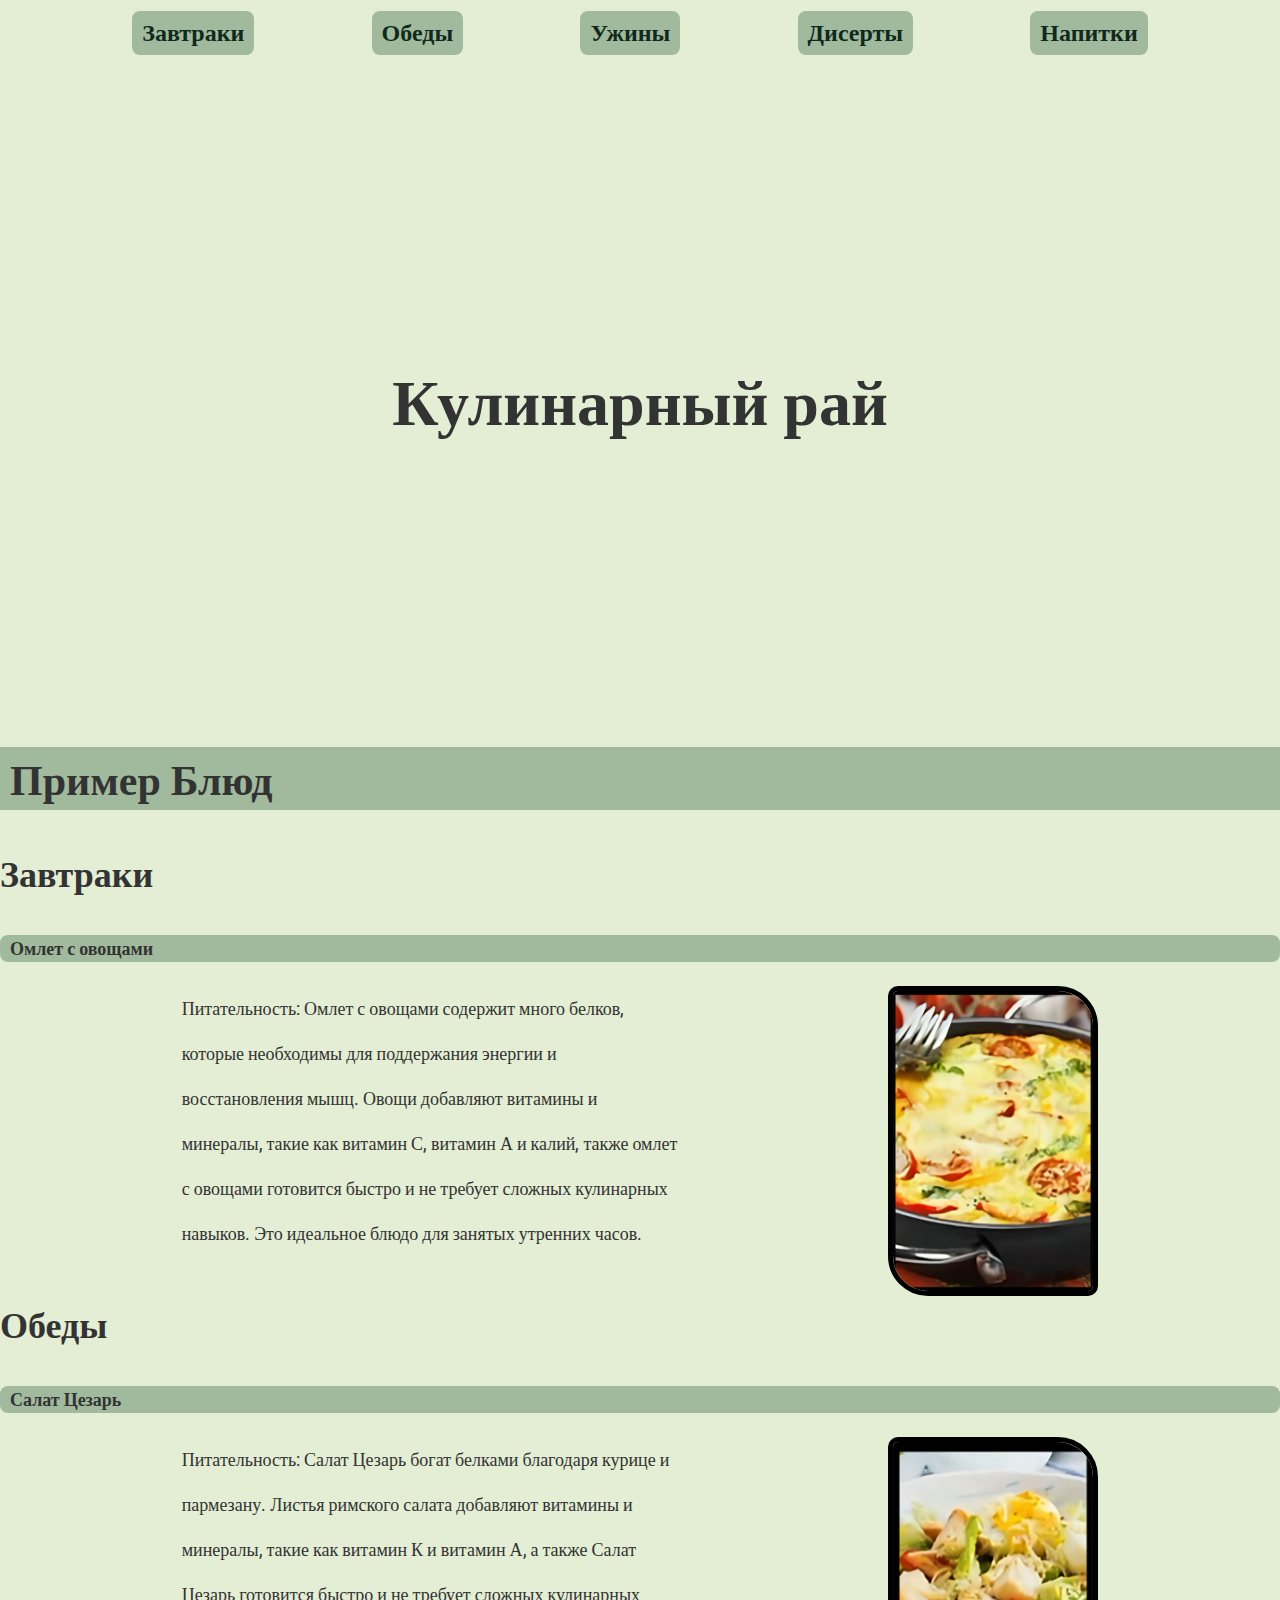
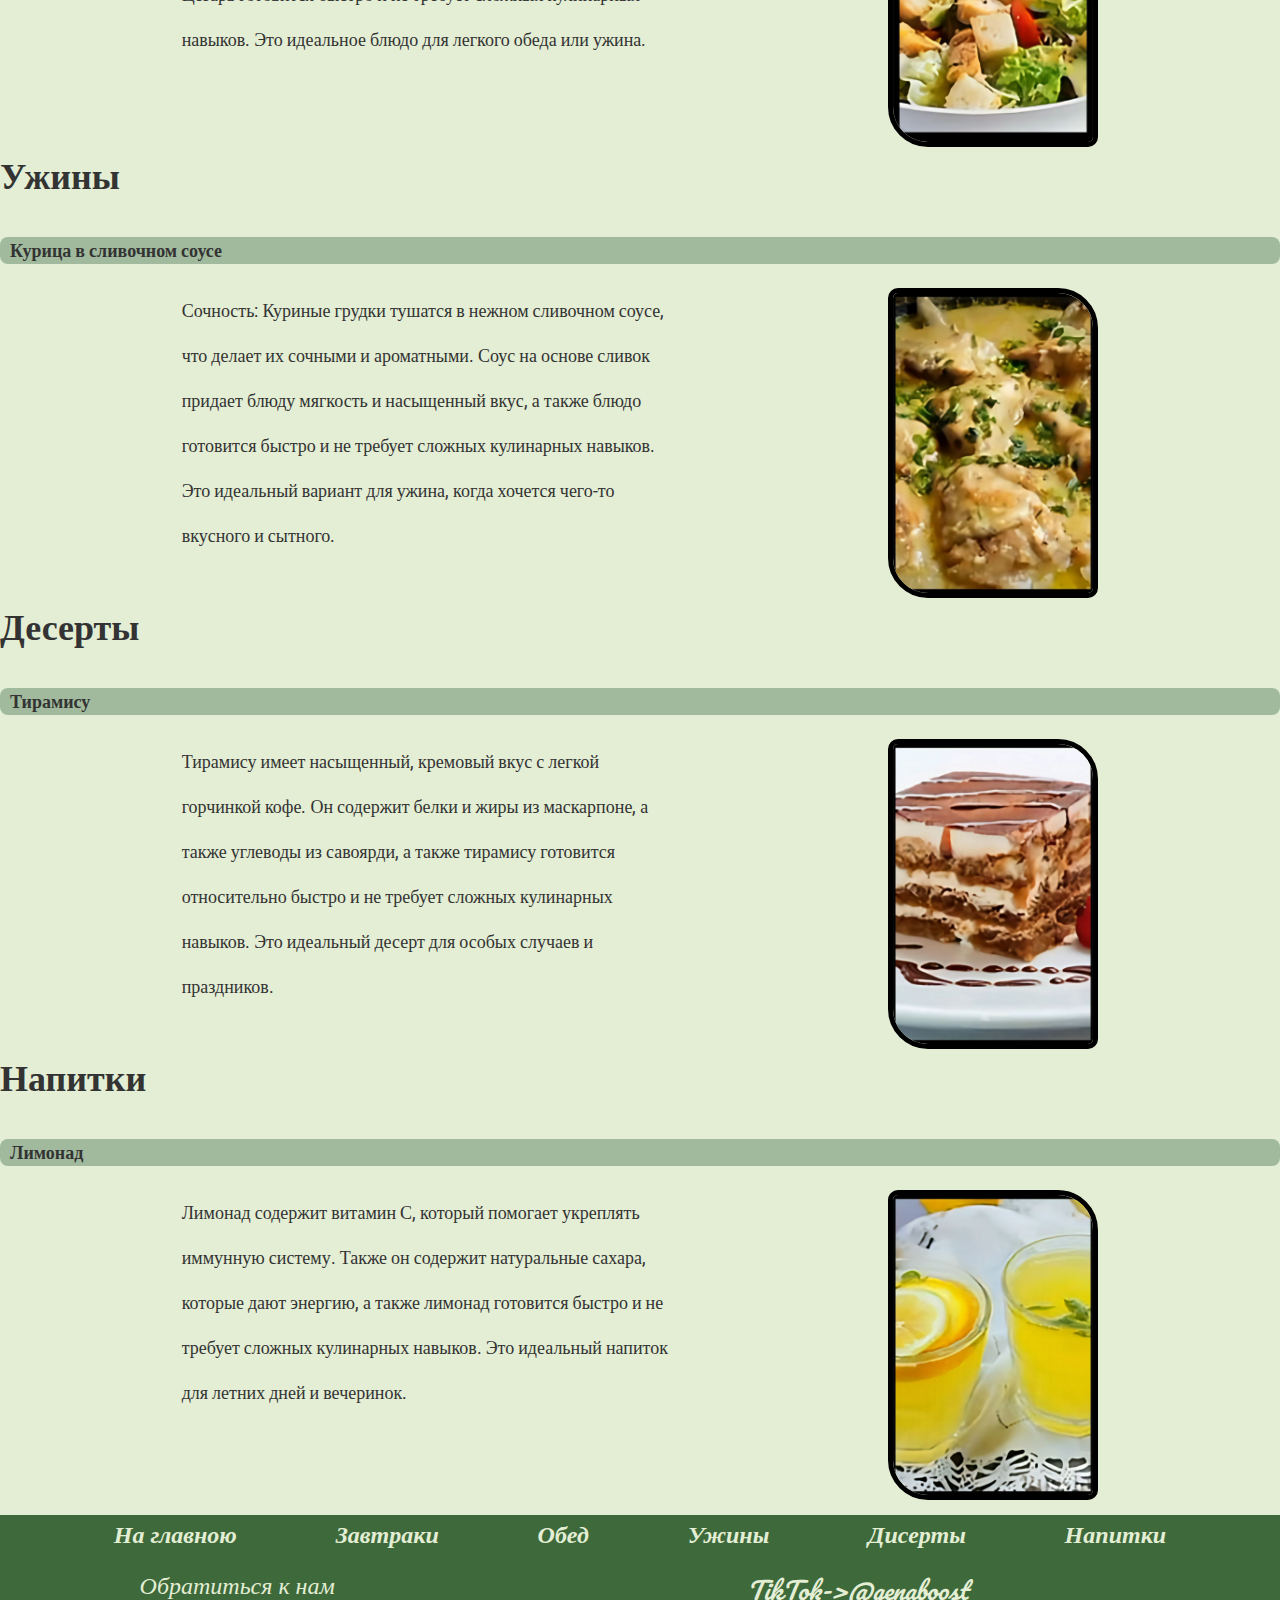
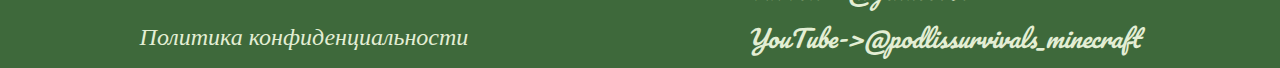
<file: index.html>
<!DOCTYPE html>
<html lang="en">
  <head>
    <meta charset="UTF-8" />
    <meta name="viewport" content="width=device-width, initial-scale=1.0" />
    <title>kulinar</title>
    <link rel="stylesheet" href="./css/index.css" />
  </head>
  <body>
    <header>
      <div class="conteiner">
        <div>
          <nav>
            <ul class="menu">
              <div><a href="#Breakfast" class="menu-title">Завтраки</a></div>
              <div><a href="#Lunch" class="menu-title">Обеды</a></div>
              <div><a href="#Dinner" class="menu-title">Ужины</a></div>
              <div><a href="#Dissertation" class="menu-title">Дисерты</a></div>
              <div><a href="#Beverages" class="menu-title">Напитки</a></div>
            </ul>
          </nav>
        </div>
      </div>
    </header>
    <main>
      <section>
        <div class="conteiner">
          <h1>Кулинарный рай</h1>
        </div>
      </section>
      <section class="Lots-of-dishes-section">
        <div class="conteiner"><h2 class="Lots-of-dishes">Пример Блюд</h2></div>
      </section>
      <section>
        <div class="conteiner">
          <h3 id="Breakfast">Завтраки</h3>
          <h4 class="Dishes Lots-of-dishes">Омлет с овощами</h4>
          <div class="Dishes-title">
            <p class="Dishes-text">
              Питательность: Омлет с овощами содержит много белков, которые
              необходимы для поддержания энергии и восстановления мышц. Овощи
              добавляют витамины и минералы, такие как витамин С, витамин А и
              калий, также омлет с овощами готовится быстро и не требует сложных
              кулинарных навыков. Это идеальное блюдо для занятых утренних
              часов.
            </p>
            <div><img src="./img/amlet.svg" alt="" class="img-dishes" /></div>
          </div>
        </div>
      </section>
      <section>
        <div class="conteiner">
          <h3 id="Lunch">Обеды</h3>
          <h4 class="Dishes Lots-of-dishes">Салат Цезарь</h4>
          <div class="Dishes-title">
            <p class="Dishes-text">
              Питательность: Салат Цезарь богат белками благодаря курице и
              пармезану. Листья римского салата добавляют витамины и минералы,
              такие как витамин К и витамин А, а также Салат Цезарь готовится
              быстро и не требует сложных кулинарных навыков. Это идеальное
              блюдо для легкого обеда или ужина.
            </p>
            <div><img src="./img/salat.svg" alt="" class="img-dishes" /></div>
          </div>
        </div>
      </section>
      <section>
        <div class="conteiner">
          <h3 id="Dinner">Ужины</h3>
          <h4 class="Dishes Lots-of-dishes">Курица в сливочном соусе</h4>
          <div class="Dishes-title">
            <p class="Dishes-text">
              Сочность: Куриные грудки тушатся в нежном сливочном соусе, что
              делает их сочными и ароматными. Соус на основе сливок придает
              блюду мягкость и насыщенный вкус, а также блюдо готовится быстро и
              не требует сложных кулинарных навыков. Это идеальный вариант для
              ужина, когда хочется чего-то вкусного и сытного.
            </p>
            <div><img src="./img/kyrisa.svg" alt="" class="img-dishes" /></div>
          </div>
        </div>
      </section>
      <section>
        <div class="conteiner">
          <h3 id="Dissertation">Десерты</h3>
          <h4 class="Dishes Lots-of-dishes">Тирамису</h4>
          <div class="Dishes-title">
            <p class="Dishes-text">
              Тирамису имеет насыщенный, кремовый вкус с легкой горчинкой кофе.
              Он содержит белки и жиры из маскарпоне, а также углеводы из
              савоярди, а также тирамису готовится относительно быстро и не
              требует сложных кулинарных навыков. Это идеальный десерт для
              особых случаев и праздников.
            </p>
            <div>
              <img src="./img/chisceke.svg" alt="" class="img-dishes" />
            </div>
          </div>
        </div>
      </section>
      <section>
        <div class="conteiner">
          <h3 id="Beverages">Напитки</h3>
          <h4 class="Dishes Lots-of-dishes">Лимонад</h4>
          <div class="Dishes-title">
            <p class="Dishes-text">
              Лимонад содержит витамин С, который помогает укреплять иммунную
              систему. Также он содержит натуральные сахара, которые дают
              энергию, а также лимонад готовится быстро и не требует сложных
              кулинарных навыков. Это идеальный напиток для летних дней и
              вечеринок.
            </p>
            <div>
              <img src="./img/limonade.svg" alt="" class="img-dishes" />
            </div>
          </div>
        </div>
      </section>
    </main>
    <footer>
      <div class="conteiner">
        <address>
          <div>
            <ul class="menu">
              <li><a href="./index.html">На главною</a></li>
              <li><a href="./Breakfast.html" target="_blank">Завтраки</a></li>
              <li><a href="./Lunch.html" target="_blank">Обед</a></li>
              <li><a href="./Dinner.html" target="_blank">Ужины</a></li>
              <li><a href="./Dissertation.html" target="_blank">Дисерты</a></li>
              <li><a href="./Beverages.html" target="_blank">Напитки</a></li>
            </ul>
          </div>
          <div class="address-bottom">
            <div class="address-mailto-politik">
              <a
                href="mailto:ga045489@gmail.com"
                class="address-mailto"
                target="_blank"
                >Обратиться к нам</a
              >
              <a
                href="./politik.kon.html"
                class="address-politik"
                target="_blank"
                >Политика конфиденциальности</a
              >
            </div>
            <div class="address-YouTube-TikTok">
              <a
                href="https://www.tiktok.com/@genaboost?is_from_webapp=1&sender_device=pc"
                class="tiktok"
                target="_blank"
                >TikTok->@genaboost</a
              >
              <a
                href="https://www.youtube.com/@podlissurvivals_minecraft"
                class="youtube"
                target="_blank"
                >YouTube->@podlissurvivals_minecraft</a
              >
            </div>
          </div>
        </address>
      </div>
    </footer>
  </body>
</html>
</file>
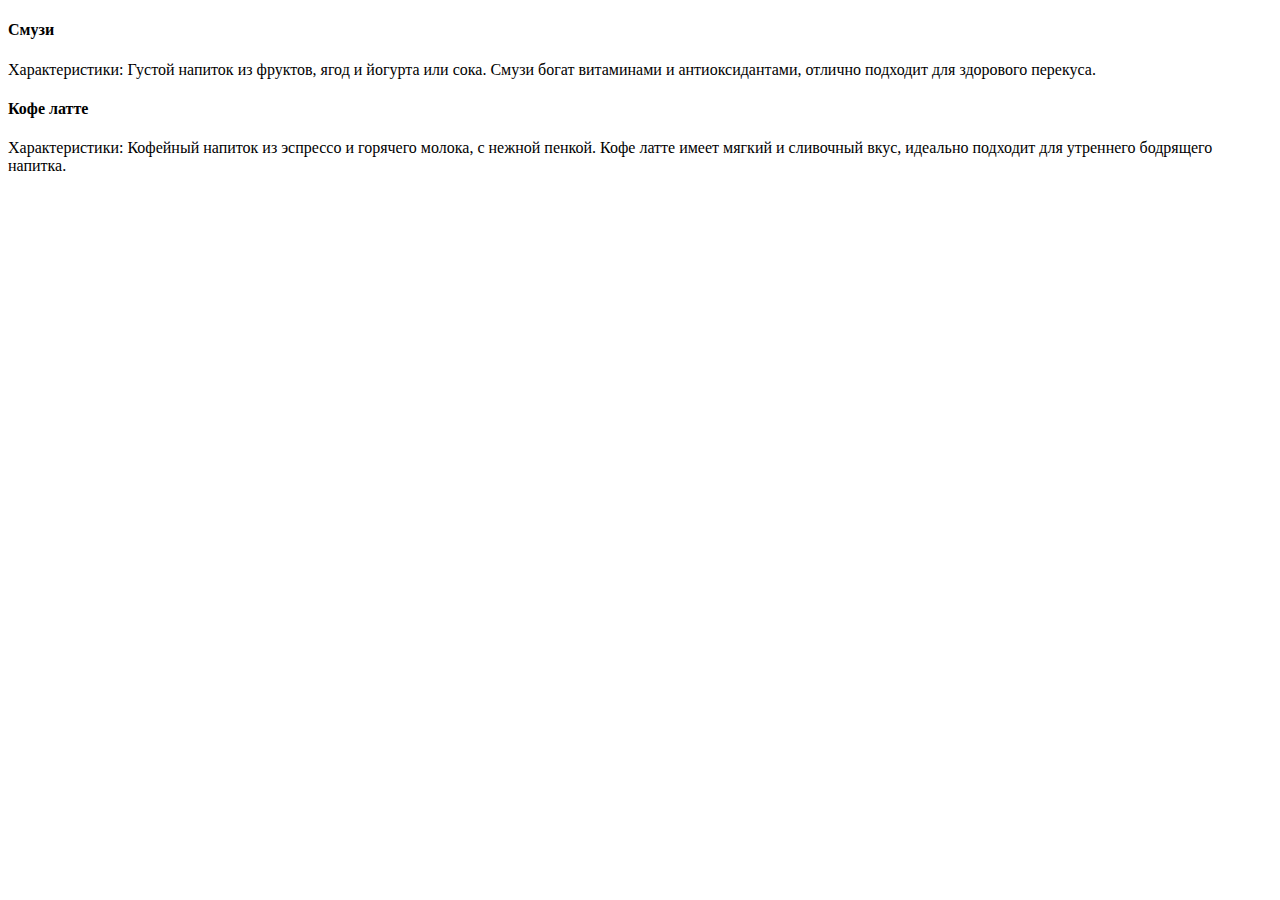
<file: Beverages.html>
<!DOCTYPE html>
<html lang="en">
  <head>
    <meta charset="UTF-8" />
    <meta name="viewport" content="width=device-width, initial-scale=1.0" />
    <title>Document</title>
  </head>
  <body>
    <h4>Смузи</h4>
    <p>
      Характеристики: Густой напиток из фруктов, ягод и йогурта или сока. Смузи
      богат витаминами и антиоксидантами, отлично подходит для здорового
      перекуса.
    </p>
    <h4>Кофе латте</h4>
    <p>
      Характеристики: Кофейный напиток из эспрессо и горячего молока, с нежной
      пенкой. Кофе латте имеет мягкий и сливочный вкус, идеально подходит для
      утреннего бодрящего напитка.
    </p>
  </body>
</html>
</file>
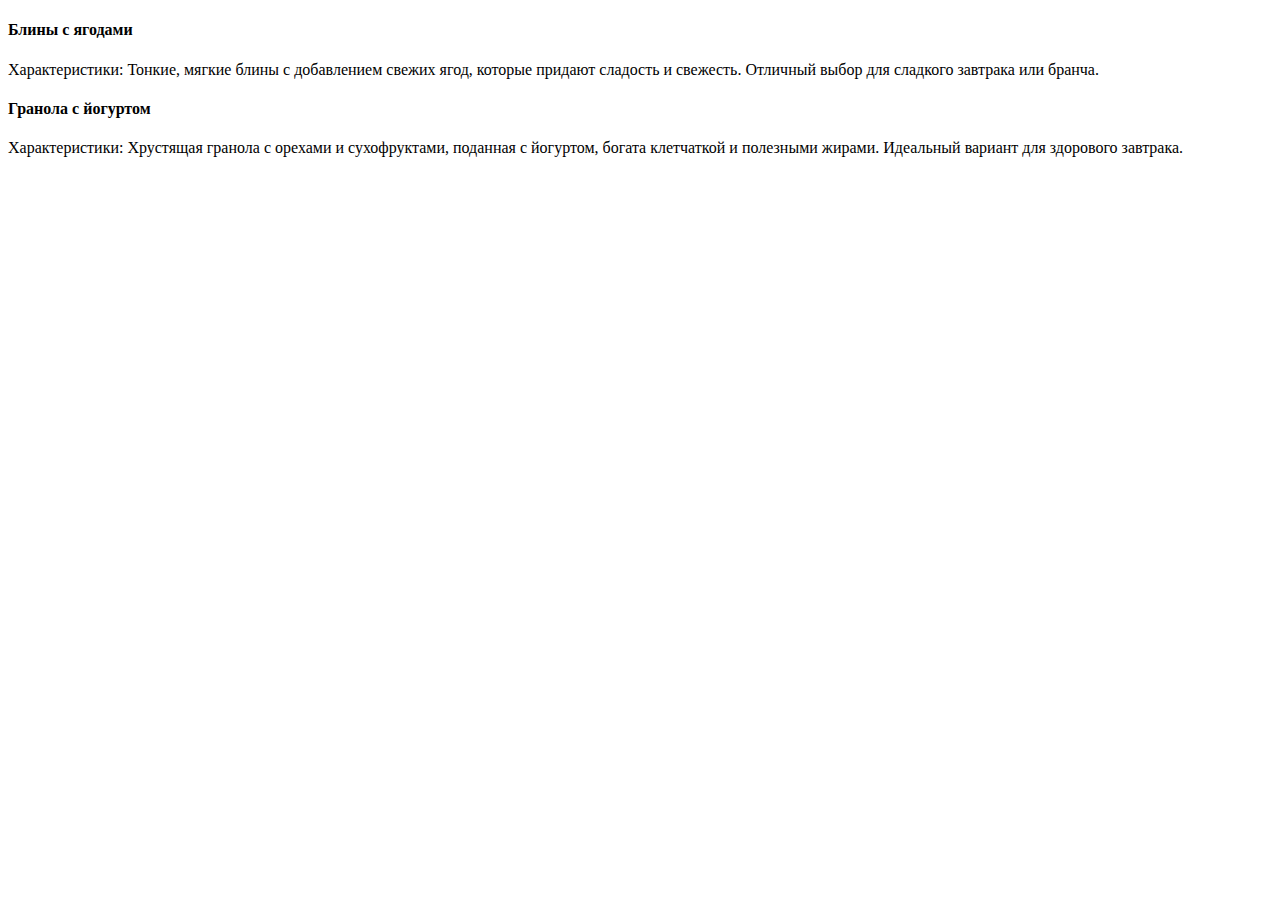
<file: Breakfast.html>
<!DOCTYPE html>
<html lang="en">
  <head>
    <meta charset="UTF-8" />
    <meta name="viewport" content="width=device-width, initial-scale=1.0" />
    <title>Document</title>
  </head>
  <body>
    <h4>Блины с ягодами</h4>
    <p>
      Характеристики: Тонкие, мягкие блины с добавлением свежих ягод, которые
      придают сладость и свежесть. Отличный выбор для сладкого завтрака или
      бранча.
    </p>
    <h4>Гранола с йогуртом</h4>
    <p>
      Характеристики: Хрустящая гранола с орехами и сухофруктами, поданная с
      йогуртом, богата клетчаткой и полезными жирами. Идеальный вариант для
      здорового завтрака.
    </p>
  </body>
</html>
</file>
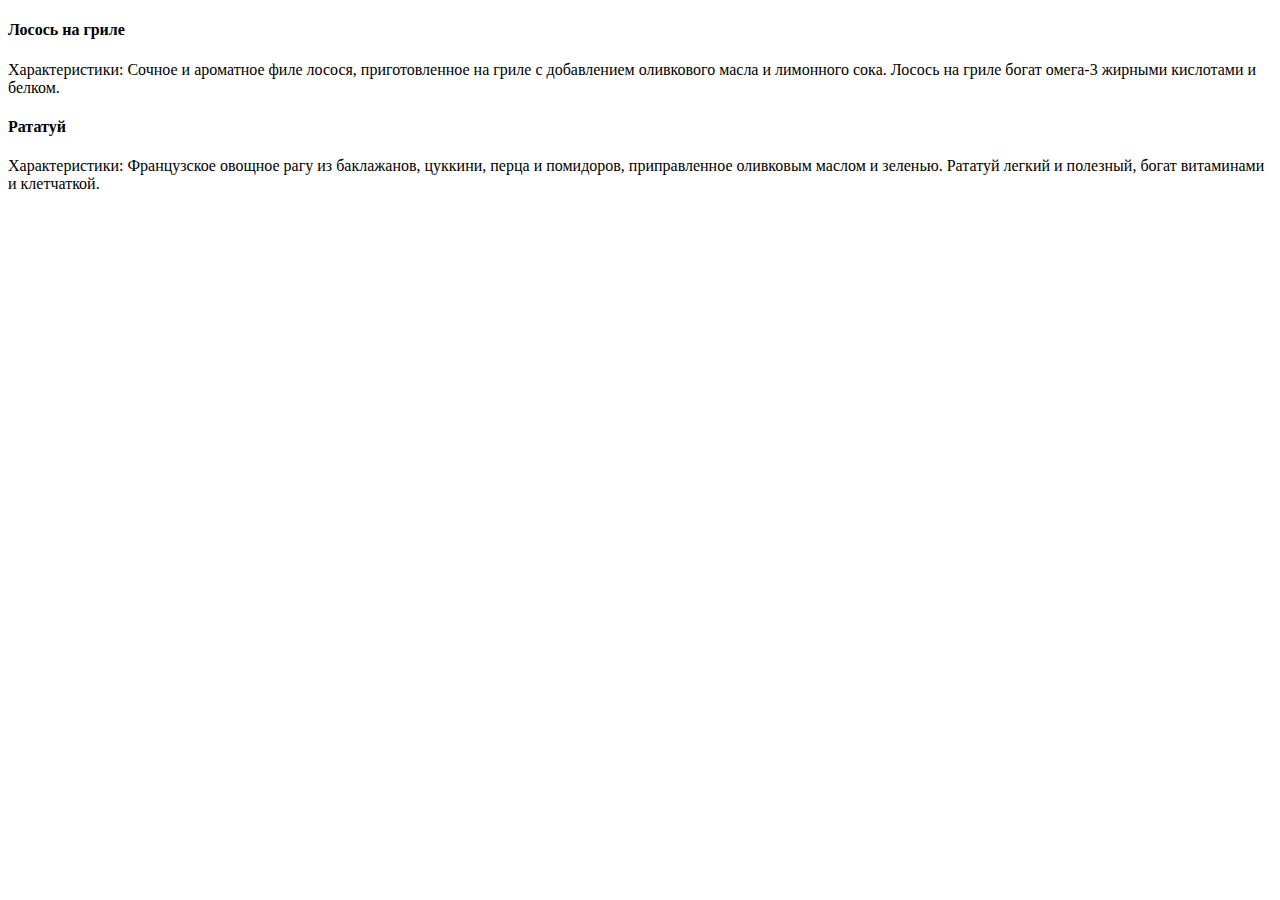
<file: Dinner.html>
<!DOCTYPE html>
<html lang="en">
  <head>
    <meta charset="UTF-8" />
    <meta name="viewport" content="width=device-width, initial-scale=1.0" />
    <title>Document</title>
  </head>
  <body>
    <h4>Лосось на гриле</h4>
    <p>
      Характеристики: Сочное и ароматное филе лосося, приготовленное на гриле с
      добавлением оливкового масла и лимонного сока. Лосось на гриле богат
      омега-3 жирными кислотами и белком.
    </p>
    <h4>Рататуй</h4>
    <p>
      Характеристики: Французское овощное рагу из баклажанов, цуккини, перца и
      помидоров, приправленное оливковым маслом и зеленью. Рататуй легкий и
      полезный, богат витаминами и клетчаткой.
    </p>
  </body>
</html>
</file>
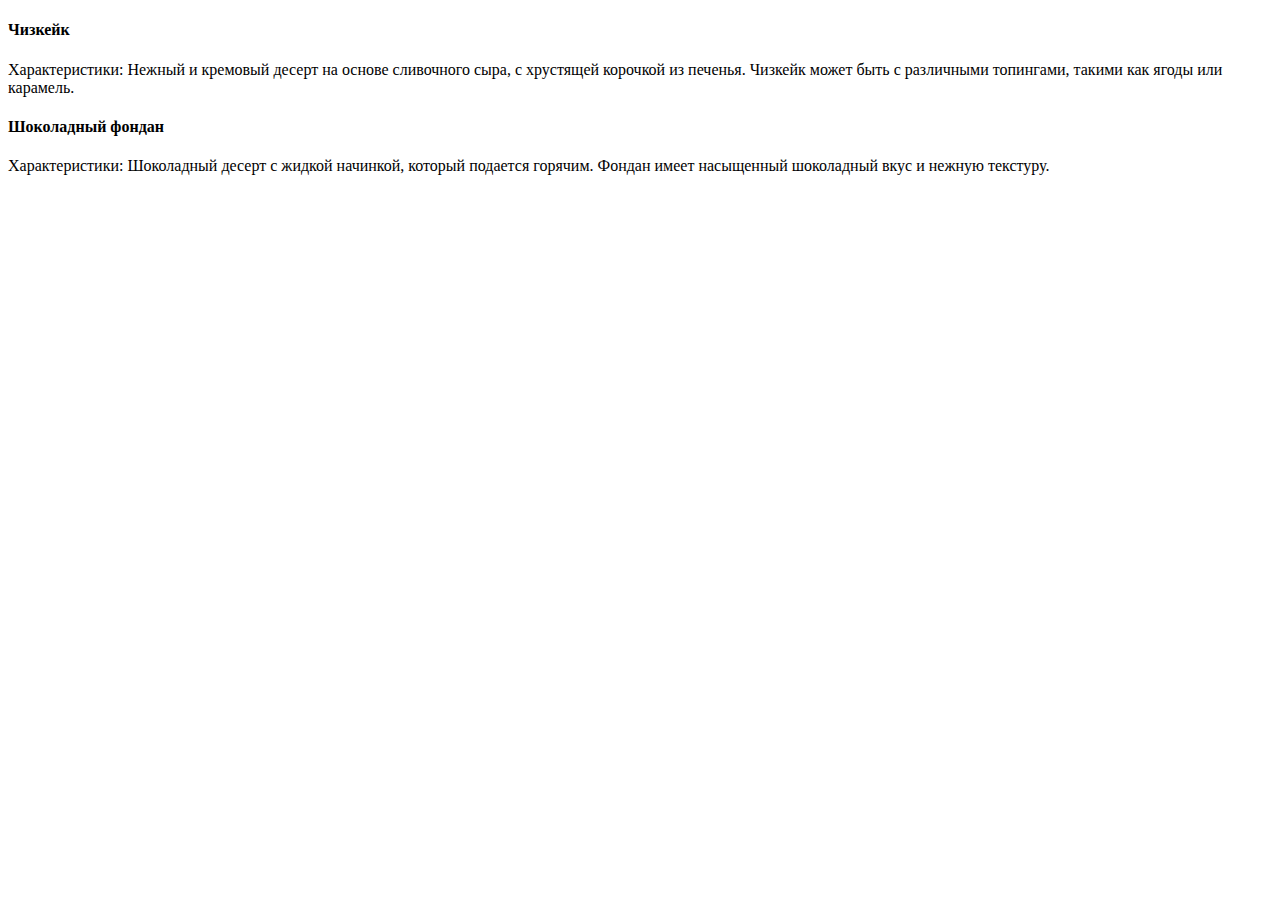
<file: Dissertation.html>
<!DOCTYPE html>
<html lang="en">
  <head>
    <meta charset="UTF-8" />
    <meta name="viewport" content="width=device-width, initial-scale=1.0" />
    <title>Document</title>
  </head>
  <body>
    <h4>Чизкейк</h4>
    <p>
      Характеристики: Нежный и кремовый десерт на основе сливочного сыра, с
      хрустящей корочкой из печенья. Чизкейк может быть с различными топингами,
      такими как ягоды или карамель.
    </p>
    <h4>Шоколадный фондан</h4>
    <p>
      Характеристики: Шоколадный десерт с жидкой начинкой, который подается
      горячим. Фондан имеет насыщенный шоколадный вкус и нежную текстуру.
    </p>
  </body>
</html>
</file>
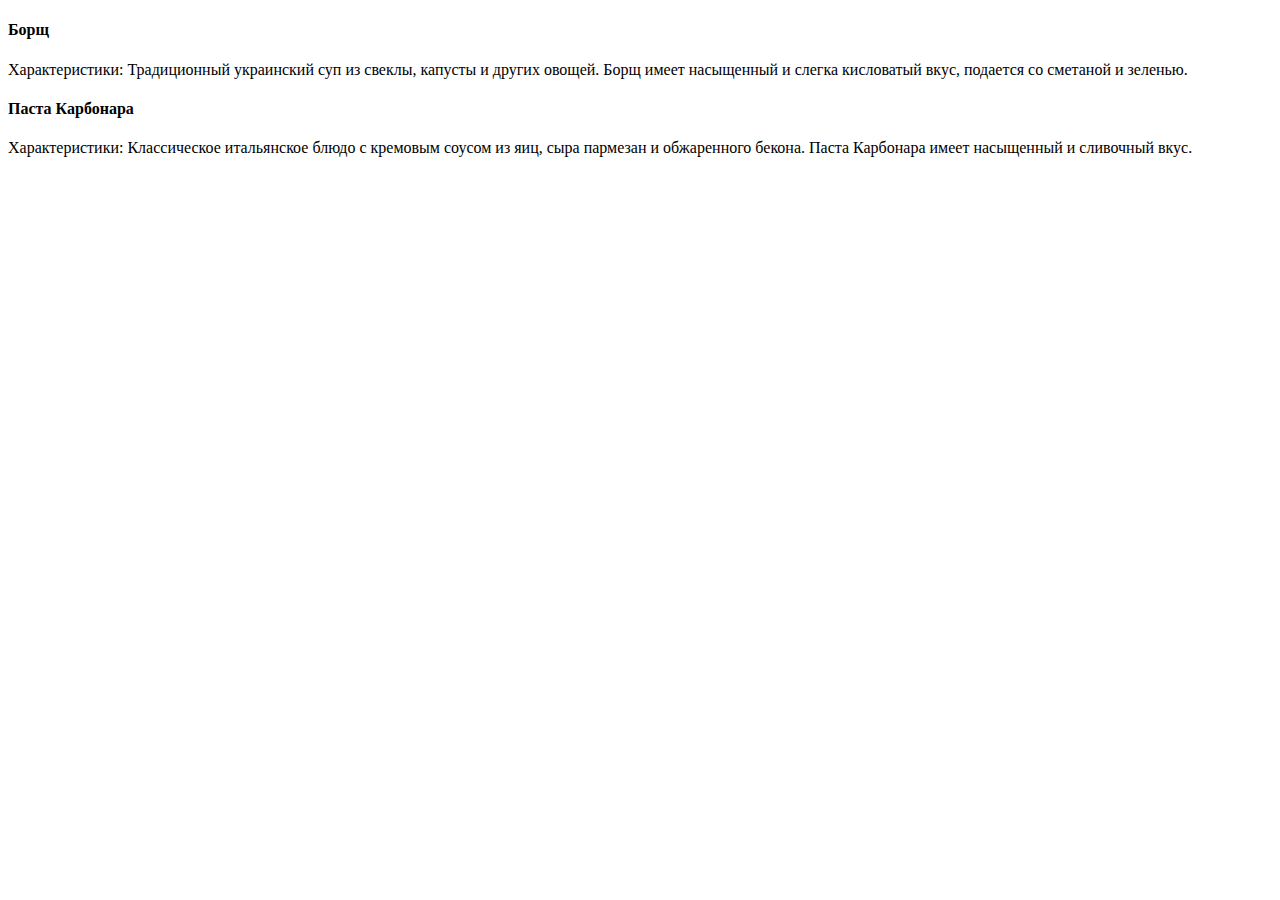
<file: Lunch.html>
<!DOCTYPE html>
<html lang="en">
  <head>
    <meta charset="UTF-8" />
    <meta name="viewport" content="width=device-width, initial-scale=1.0" />
    <title>Document</title>
  </head>
  <body>
    <h4>Борщ</h4>
    <p>
      Характеристики: Традиционный украинский суп из свеклы, капусты и других
      овощей. Борщ имеет насыщенный и слегка кисловатый вкус, подается со
      сметаной и зеленью.
    </p>
    <h4>Паста Карбонара</h4>
    <p>
      Характеристики: Классическое итальянское блюдо с кремовым соусом из яиц,
      сыра пармезан и обжаренного бекона. Паста Карбонара имеет насыщенный и
      сливочный вкус.
    </p>
  </body>
</html>
</file>
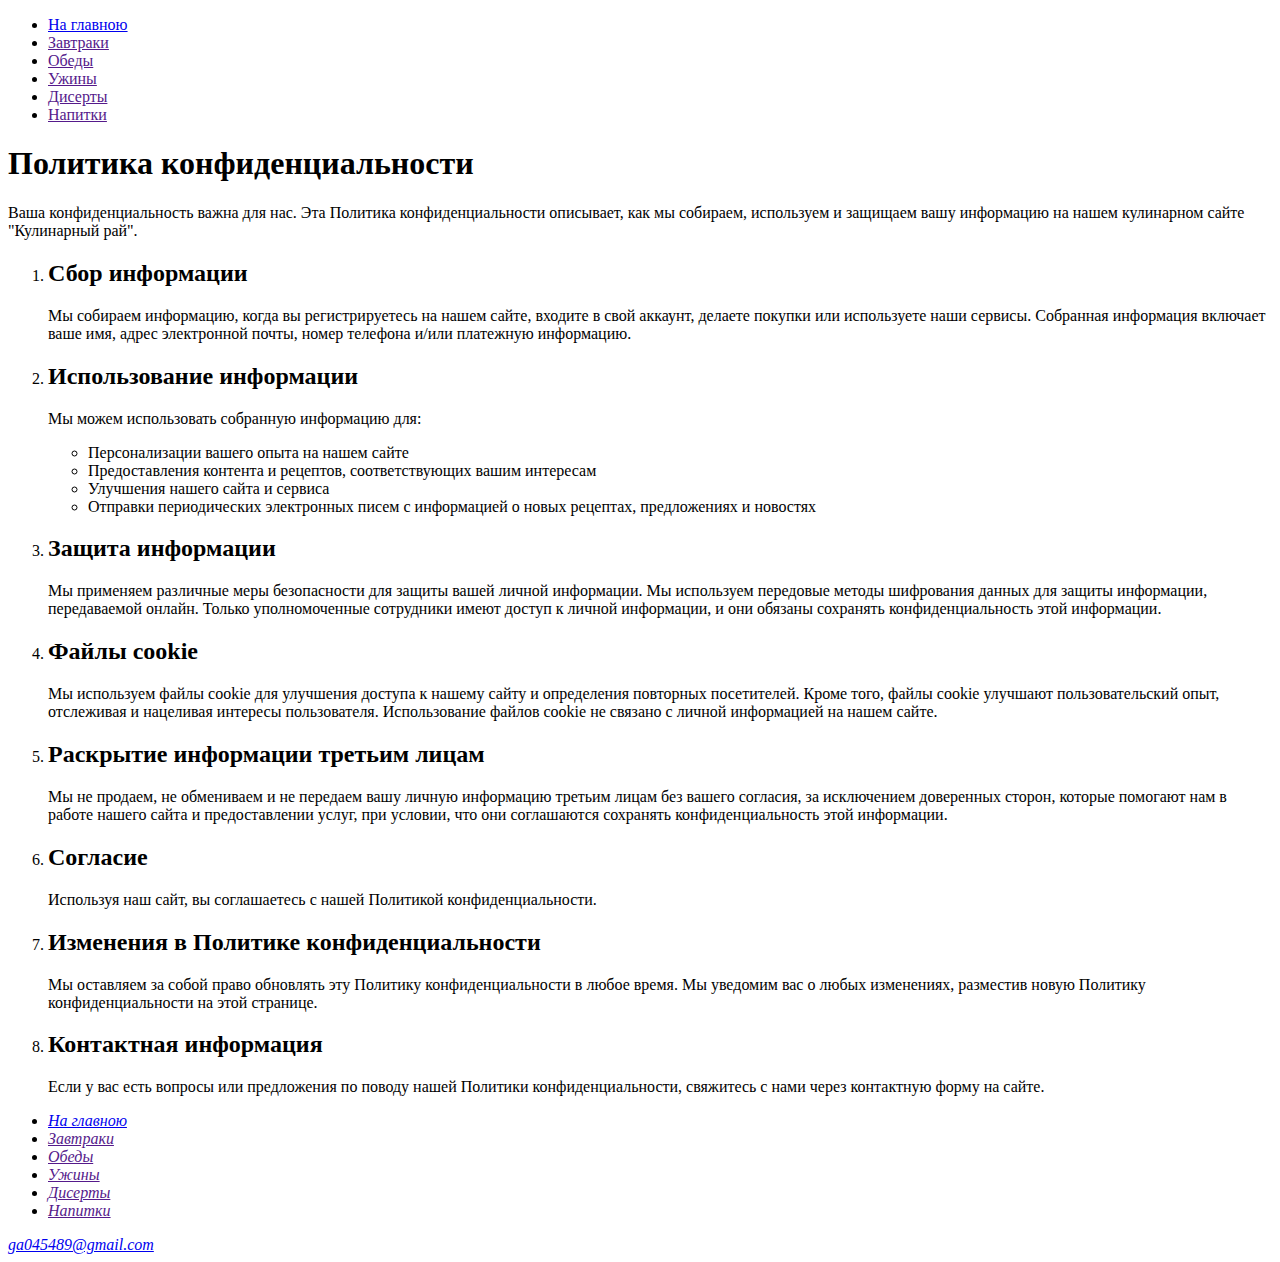
<file: politik.kon.html>
<!DOCTYPE html>
<html lang="en">
  <head>
    <meta charset="UTF-8" />
    <meta name="viewport" content="width=device-width, initial-scale=1.0" />
    <title>Document</title>
  </head>
  <body>
    <header>
      <nav>
        <ul>
          <li><a href="./index.html">На главною</a></li>
          <li><a href="">Завтраки</a></li>
          <li><a href="">Обеды</a></li>
          <li><a href="">Ужины</a></li>
          <li><a href="">Дисерты</a></li>
          <li><a href="">Напитки</a></li>
        </ul>
      </nav>
    </header>
    <main>
      <section>
        <h1>Политика конфиденциальности</h1>
        <p>
          Ваша конфиденциальность важна для нас. Эта Политика конфиденциальности
          описывает, как мы собираем, используем и защищаем вашу информацию на
          нашем кулинарном сайте "Кулинарный рай".
        </p>
        <ol>
          <li>
            <h2>Сбор информации</h2>
            <p>
              Мы собираем информацию, когда вы регистрируетесь на нашем сайте,
              входите в свой аккаунт, делаете покупки или используете наши
              сервисы. Собранная информация включает ваше имя, адрес электронной
              почты, номер телефона и/или платежную информацию.
            </p>
          </li>
          <li>
            <h2>Использование информации</h2>
            <p>Мы можем использовать собранную информацию для:</p>
            <ul>
              <li>Персонализации вашего опыта на нашем сайте</li>
              <li>
                Предоставления контента и рецептов, соответствующих вашим
                интересам
              </li>
              <li>Улучшения нашего сайта и сервиса</li>
              <li>
                Отправки периодических электронных писем с информацией о новых
                рецептах, предложениях и новостях
              </li>
            </ul>
          </li>
          <li>
            <h2>Защита информации</h2>
            <p>
              Мы применяем различные меры безопасности для защиты вашей личной
              информации. Мы используем передовые методы шифрования данных для
              защиты информации, передаваемой онлайн. Только уполномоченные
              сотрудники имеют доступ к личной информации, и они обязаны
              сохранять конфиденциальность этой информации.
            </p>
          </li>
          <li>
            <h2>Файлы cookie</h2>
            <p>
              Мы используем файлы cookie для улучшения доступа к нашему сайту и
              определения повторных посетителей. Кроме того, файлы cookie
              улучшают пользовательский опыт, отслеживая и нацеливая интересы
              пользователя. Использование файлов cookie не связано с личной
              информацией на нашем сайте.
            </p>
          </li>
          <li>
            <h2>Раскрытие информации третьим лицам</h2>
            <p>
              Мы не продаем, не обмениваем и не передаем вашу личную информацию
              третьим лицам без вашего согласия, за исключением доверенных
              сторон, которые помогают нам в работе нашего сайта и
              предоставлении услуг, при условии, что они соглашаются сохранять
              конфиденциальность этой информации.
            </p>
          </li>
          <li>
            <h2>Согласие</h2>
            <p>
              Используя наш сайт, вы соглашаетесь с нашей Политикой
              конфиденциальности.
            </p>
          </li>
          <li>
            <h2>Изменения в Политике конфиденциальности</h2>
            <p>
              Мы оставляем за собой право обновлять эту Политику
              конфиденциальности в любое время. Мы уведомим вас о любых
              изменениях, разместив новую Политику конфиденциальности на этой
              странице.
            </p>
          </li>
          <li>
            <h2>Контактная информация</h2>
            <p>
              Если у вас есть вопросы или предложения по поводу нашей Политики
              конфиденциальности, свяжитесь с нами через контактную форму на
              сайте.
            </p>
          </li>
        </ol>
      </section>
    </main>
    <footer>
      <address>
        <ul>
          <li><a href="./index.html">На главною</a></li>
          <li><a href="">Завтраки</a></li>
          <li><a href="">Обеды</a></li>
          <li><a href="">Ужины</a></li>
          <li><a href="">Дисерты</a></li>
          <li><a href="">Напитки</a></li>
        </ul>
        <a href="mailto:ga045489@gmail.com">ga045489@gmail.com</a>
      </address>
    </footer>
  </body>
</html>
</file>
<file: css/index.css>
@font-face {
    font-display: swap;
    font-family: 'Roboto';
    font-style: normal;
    font-weight: 400;
    src: url('../fonts/roboto-v32-latin-regular.woff2') format('woff2');
}

@font-face {
    font-display: swap;
    font-family: 'Roboto';
    font-style: normal;
    font-weight: 500;
    src: url('../fonts/roboto-v32-latin-500.woff2') format('woff2');
}

@font-face {
    font-display: swap;
    font-family: 'Playfair Display';
    font-style: normal;
    font-weight: 500;
    src: url('../fonts/playfair-display-v37-latin-500.woff2') format('woff2');
}

@font-face {
    font-display: swap;
    font-family: 'Playfair Display';
    font-style: normal;
    font-weight: 600;
    src: url('../fonts/playfair-display-v37-latin-600.woff2') format('woff2');
}

@font-face {
    font-display: swap;
    font-family: 'Playfair Display';
    font-style: normal;
    font-weight: 700;
    src: url('../fonts/playfair-display-v37-latin-700.woff2') format('woff2');
}

@font-face {
    font-display: swap;
    font-family: 'Pacifico';
    font-style: normal;
    font-weight: 400;
    src: url('../fonts/pacifico-v22-latin-regular.woff2') format('woff2');
}

:root {
    --color-fon: #E3EED4;
    --color-text: #333333;
    --color-text-addres: #3e693b;
    --color-I: #FF9800;
    --color-II: #6c91728f;
    --color-III: #0F2A1D;
    --color-img-barder: #000000;
}

body {
    color: var(--color-text);
    background-color: var(--color-fon);
    font-weight: 400;
    font-family: 'Roboto';
    font-size: 18px;
    line-height: 1.5;
    margin: 0;
}

a {
    text-decoration: none;
}


/* Paragraph */

h1,
h2,
h3,
h4,
h5,
h6,
p {
    margin-top: 0;
}

ul {
    list-style-type: none;
    margin: 0;
    padding: 0;
}

h1 {
    text-align: center;
    font-weight: 900;
    font-size: 64px;
    margin: 300px auto ;
    font-family: 'Playfair Display';

}

h2 {
    font-weight: 900;
    font-size: 42px;
    
    font-family: 'Playfair Display';
    padding-bottom: 7px;
    border-radius: 8px;
}

h3 {
    font-weight: 600;
    font-size: 36px;
    font-family: 'Playfair Display';
}

h4 {
    font-weight: 600;
    font-size: 24;
    font-family: 'Playfair Display';
}

/* conteiner */

.conteiner {
    width: 100%;
    max-width: 1288px;
    margin: 0 auto;
    padding: 0;
}

/* Menu */

.menu {
    display: flex;
    justify-content: space-evenly;
    margin: 15px;
}

.menu-title {
    font-weight: 600;
    font-size: 24px;
    color: var(--color-III);
    background-color: var(--color-II);
    border: var(--color-II);
    border-radius: 8px;
    padding: 8px 10px;
}

/* Dishes */

.Lots-of-dishes-section {
    background-color: var(--color-II);
}

.Dishes { 
    background-color: var(--color-II);
    border-radius: 8px;
}

.Dishes-title {
    display: flex;
    justify-content: space-evenly;
}

.img-dishes {
    display: flex;
    width: 200px;
    height: 300px;
    border: 5px solid var(--color-img-barder);
    border-radius: 10px 40px;
    margin-left: 25px;
}

/* Dishes-text */

.Dishes-text {
    display: flex;
    width: 500px;
    line-height: 2.5;
}

/* footer */

footer {
    background-color: var(--color-text-addres);
}

/* addres */

.Lots-of-dishes {
    padding: 0 10px;
}

address {
    background-color: var(--color-text-addres);
    color: var(--color-II);
} 

address ul li a {
    color: var(--color-fon);
    font-size: 24px;
    font-weight: 600;
    font-family: 'Pacifico';
}

.address-mailto-politik {
    display: flex;
    flex-direction: column;
}

.address-mailto-politik a {
    color: var(--color-fon);
    padding-bottom: 15px;
    font-size: 24px;
    font-weight: 400;
    font-family: 'Pacifico';
}

.address-bottom {
    display: flex;
    justify-content: space-around;
}

.address-YouTube-TikTok {
    display: flex;
    flex-direction: column;
    line-height: 2;
}

/* Youtube-tiktok */

.youtube {
    color: var(--color-fon);
    font-family: 'Pacifico';
    font-size: 24px;
}

.tiktok {
    color: var(--color-fon);
    font-family: 'Pacifico';
    font-size: 24px;
}
</file>
